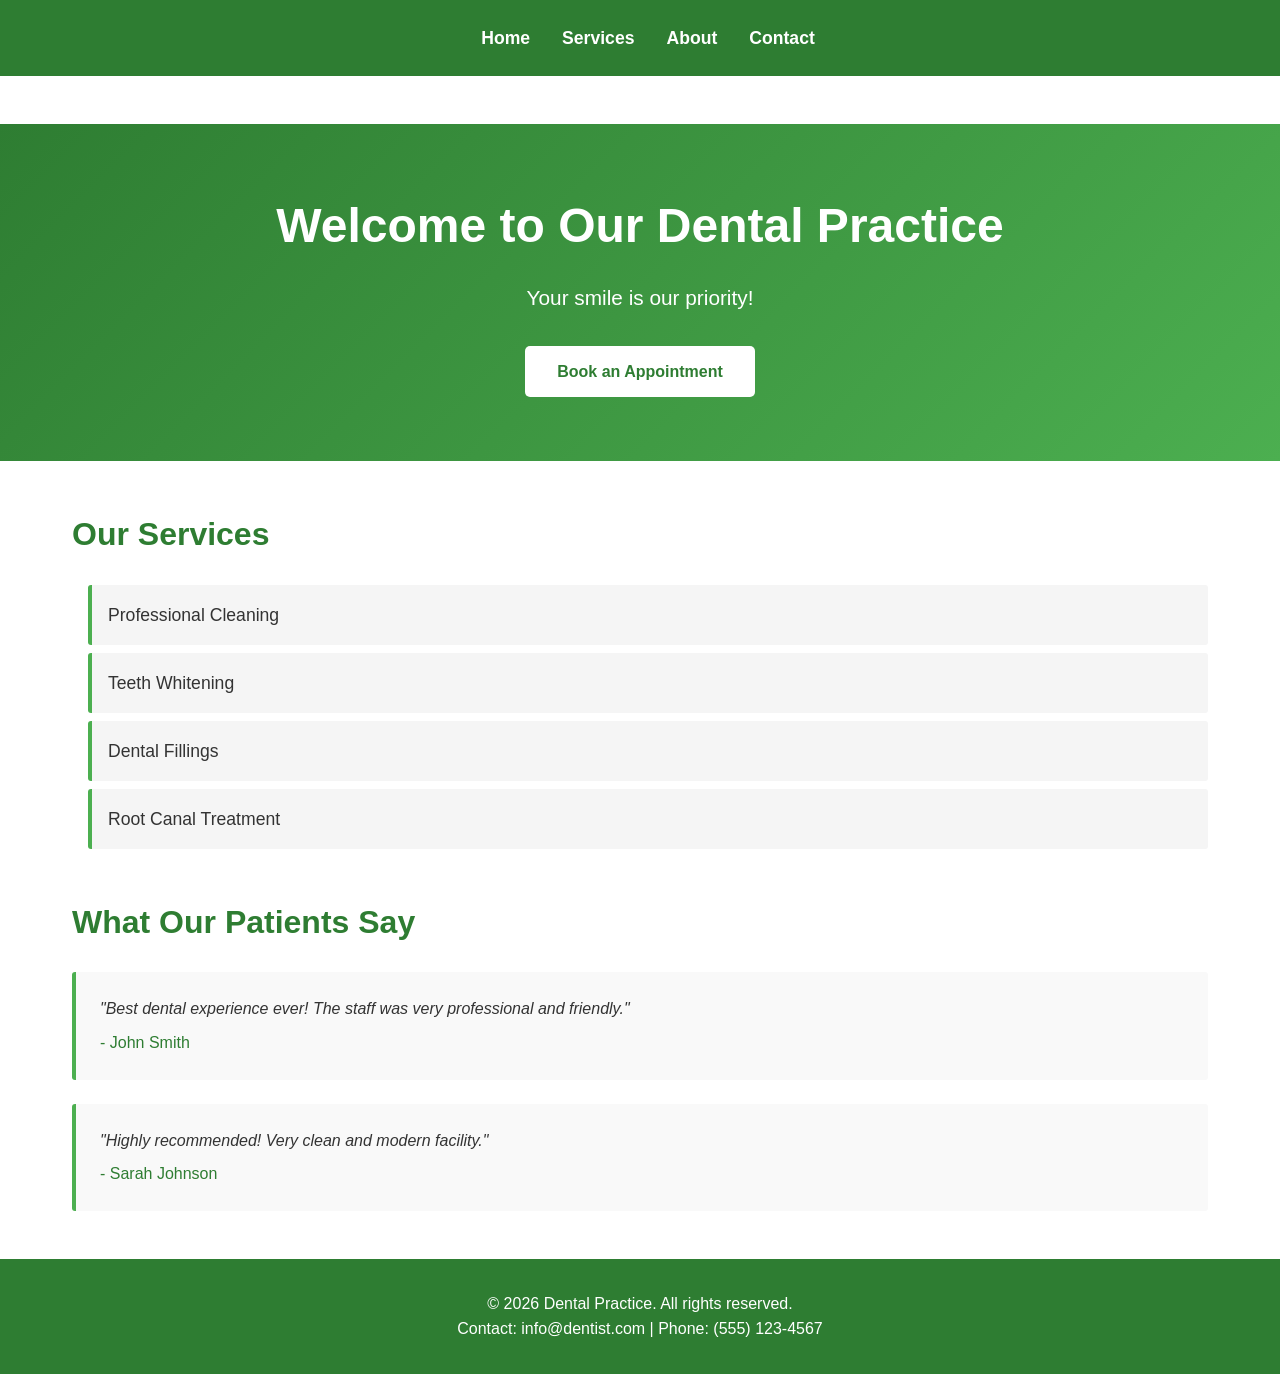
<file: index.html>
<!DOCTYPE html>
<html lang="en">
<head>
    <meta charset="UTF-8">
    <meta name="viewport" content="width=device-width, initial-scale=1.0">
    <link rel="stylesheet" href="styles.css">
    <title>Home - Dentist</title>
</head>
<body>
    <nav>
        <ul>
            <li><a href="index.html">Home</a></li>
            <li><a href="services.html">Services</a></li>
            <li><a href="about.html">About</a></li>
            <li><a href="contact.html">Contact</a></li>
        </ul>
    </nav>
    <header>
        <section class="hero">
            <h1>Welcome to Our Dental Practice</h1>
            <p>Your smile is our priority!</p>
            <a href="contact.html" class="btn">Book an Appointment</a>
        </section>
    </header>
    <main>
        <section class="services-preview">
            <h2>Our Services</h2>
            <ul>
                <li>Professional Cleaning</li>
                <li>Teeth Whitening</li>
                <li>Dental Fillings</li>
                <li>Root Canal Treatment</li>
            </ul>
        </section>
        <section class="testimonials">
            <h2>What Our Patients Say</h2>
            <blockquote>
                <p>"Best dental experience ever! The staff was very professional and friendly."</p>
                <cite>- John Smith</cite>
            </blockquote>
            <blockquote>
                <p>"Highly recommended! Very clean and modern facility."</p>
                <cite>- Sarah Johnson</cite>
            </blockquote>
        </section>
    </main>
    <footer>
        <p>&copy; 2026 Dental Practice. All rights reserved.</p>
        <p>Contact: info@dentist.com | Phone: (555) 123-4567</p>
    </footer>
    <script src="script.js"></script>
</body>
</html>
</file>
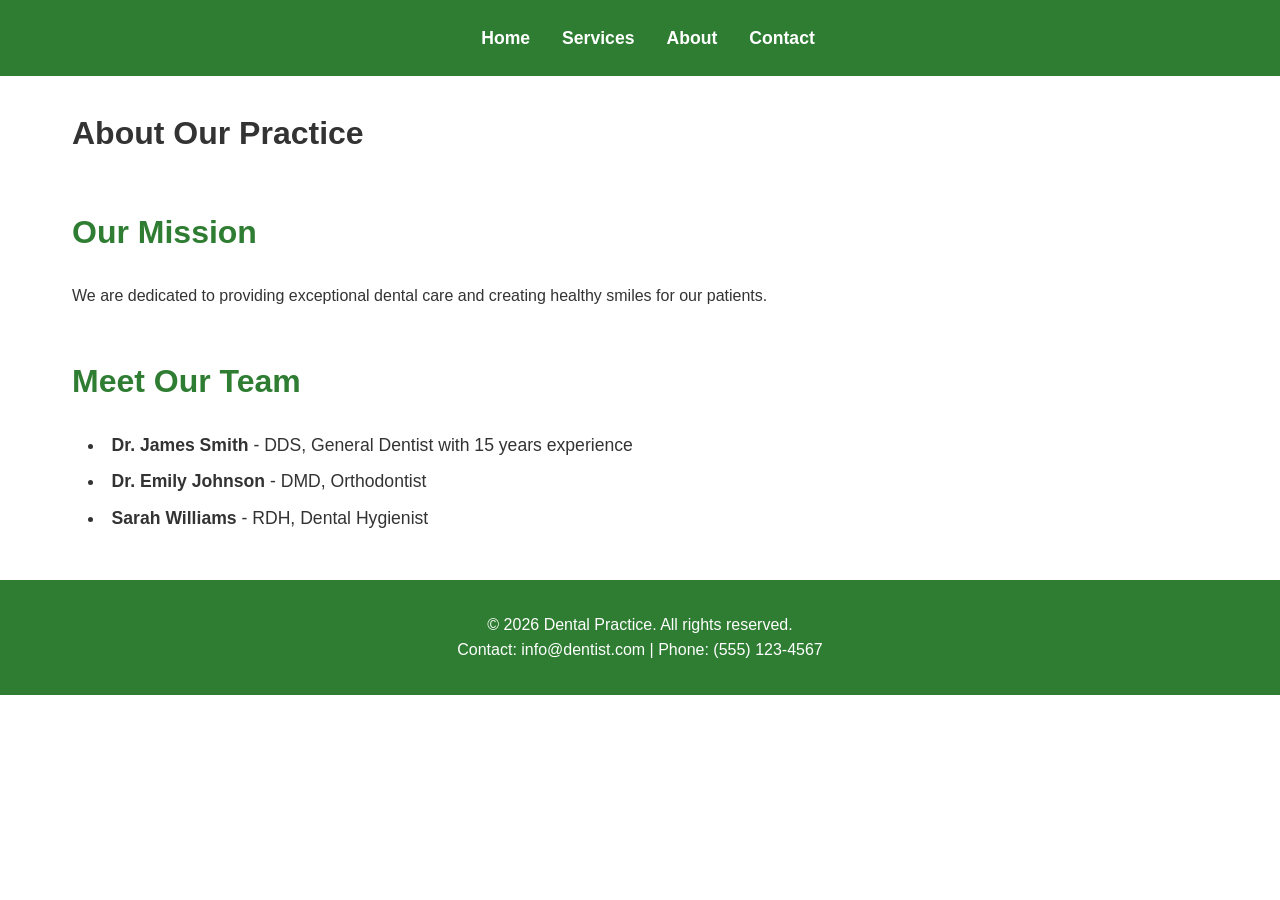
<file: about.html>
<!DOCTYPE html>
<html lang="en">
<head>
    <meta charset="UTF-8">
    <meta name="viewport" content="width=device-width, initial-scale=1.0">
    <link rel="stylesheet" href="styles.css">
    <title>About Us - Dental Practice</title>
</head>
<body>
    <nav>
        <ul>
            <li><a href="index.html">Home</a></li>
            <li><a href="services.html">Services</a></li>
            <li><a href="about.html">About</a></li>
            <li><a href="contact.html">Contact</a></li>
        </ul>
    </nav>
    <main>
        <h1>About Our Practice</h1>
        <section>
            <h2>Our Mission</h2>
            <p>We are dedicated to providing exceptional dental care and creating healthy smiles for our patients.</p>
        </section>
        <section>
            <h2>Meet Our Team</h2>
            <ul>
                <li><strong>Dr. James Smith</strong> - DDS, General Dentist with 15 years experience</li>
                <li><strong>Dr. Emily Johnson</strong> - DMD, Orthodontist</li>
                <li><strong>Sarah Williams</strong> - RDH, Dental Hygienist</li>
            </ul>
        </section>
    </main>
    <footer>
        <p>&copy; 2026 Dental Practice. All rights reserved.</p>
        <p>Contact: info@dentist.com | Phone: (555) 123-4567</p>
    </footer>
</body>
</html>
</file>
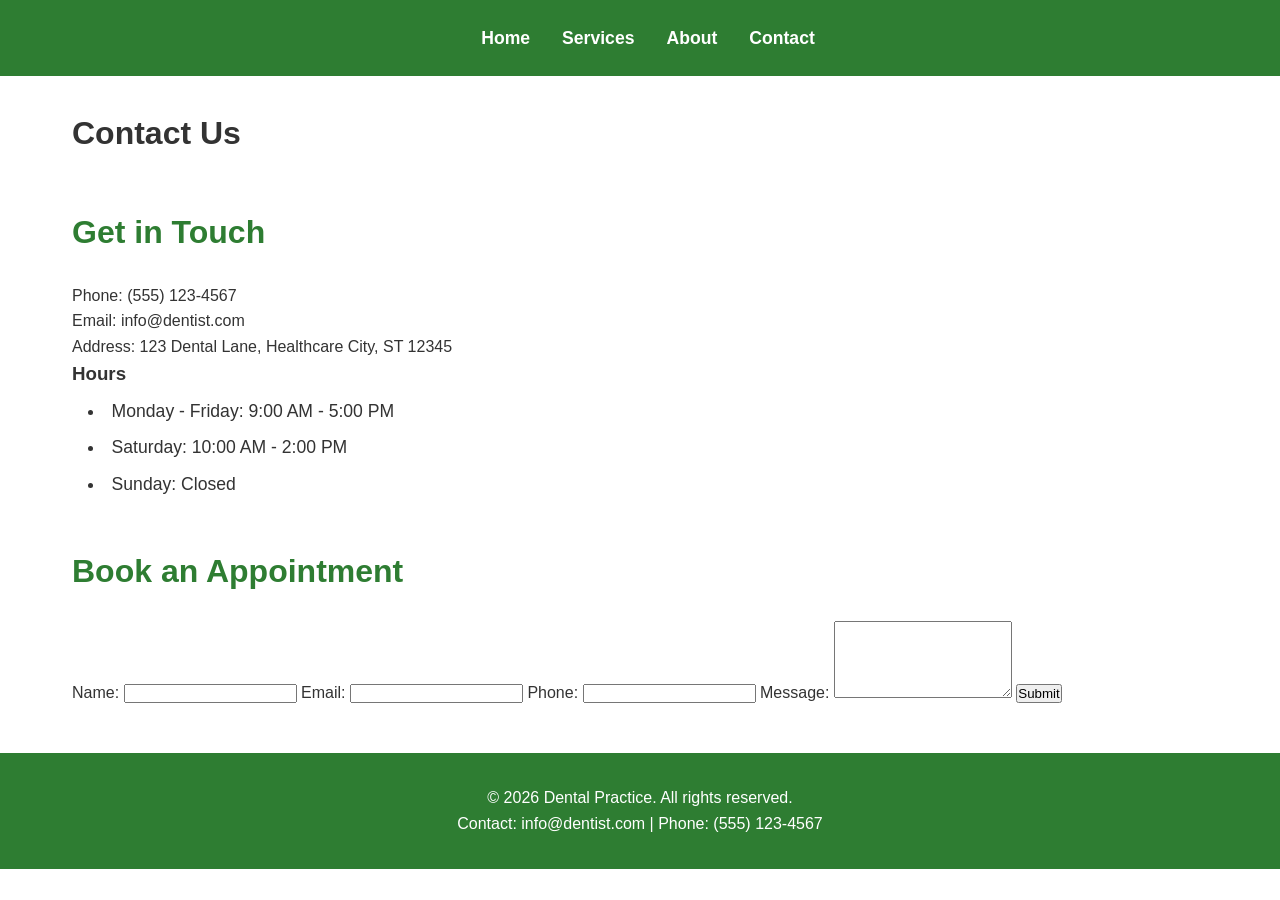
<file: contact.html>
<!DOCTYPE html>
<html lang="en">
<head>
    <meta charset="UTF-8">
    <meta name="viewport" content="width=device-width, initial-scale=1.0">
    <link rel="stylesheet" href="styles.css">
    <title>Contact Us - Dental Practice</title>
    <script src="script.js" defer></script>
</head>
<body>
    <nav>
        <ul>
            <li><a href="index.html">Home</a></li>
            <li><a href="services.html">Services</a></li>
            <li><a href="about.html">About</a></li>
            <li><a href="contact.html">Contact</a></li>
        </ul>
    </nav>
    <main>
        <h1>Contact Us</h1>
        <section>
            <h2>Get in Touch</h2>
            <p>Phone: (555) 123-4567</p>
            <p>Email: info@dentist.com</p>
            <p>Address: 123 Dental Lane, Healthcare City, ST 12345</p>
            <h3>Hours</h3>
            <ul>
                <li>Monday - Friday: 9:00 AM - 5:00 PM</li>
                <li>Saturday: 10:00 AM - 2:00 PM</li>
                <li>Sunday: Closed</li>
            </ul>
        </section>
        <section>
            <h2>Book an Appointment</h2>
            <form id="contact-form">
                <label for="name">Name:</label>
                <input type="text" id="name" name="name" required>
                <label for="email">Email:</label>
                <input type="email" id="email" name="email" required>
                <label for="phone">Phone:</label>
                <input type="tel" id="phone" name="phone" required>
                <label for="message">Message:</label>
                <textarea id="message" name="message" rows="5" required></textarea>
                <button type="submit">Submit</button>
            </form>
        </section>
    </main>
    <footer>
        <p>&copy; 2026 Dental Practice. All rights reserved.</p>
        <p>Contact: info@dentist.com | Phone: (555) 123-4567</p>
    </footer>
    <script src="script.js"></script>
</body>
</html>
</file>
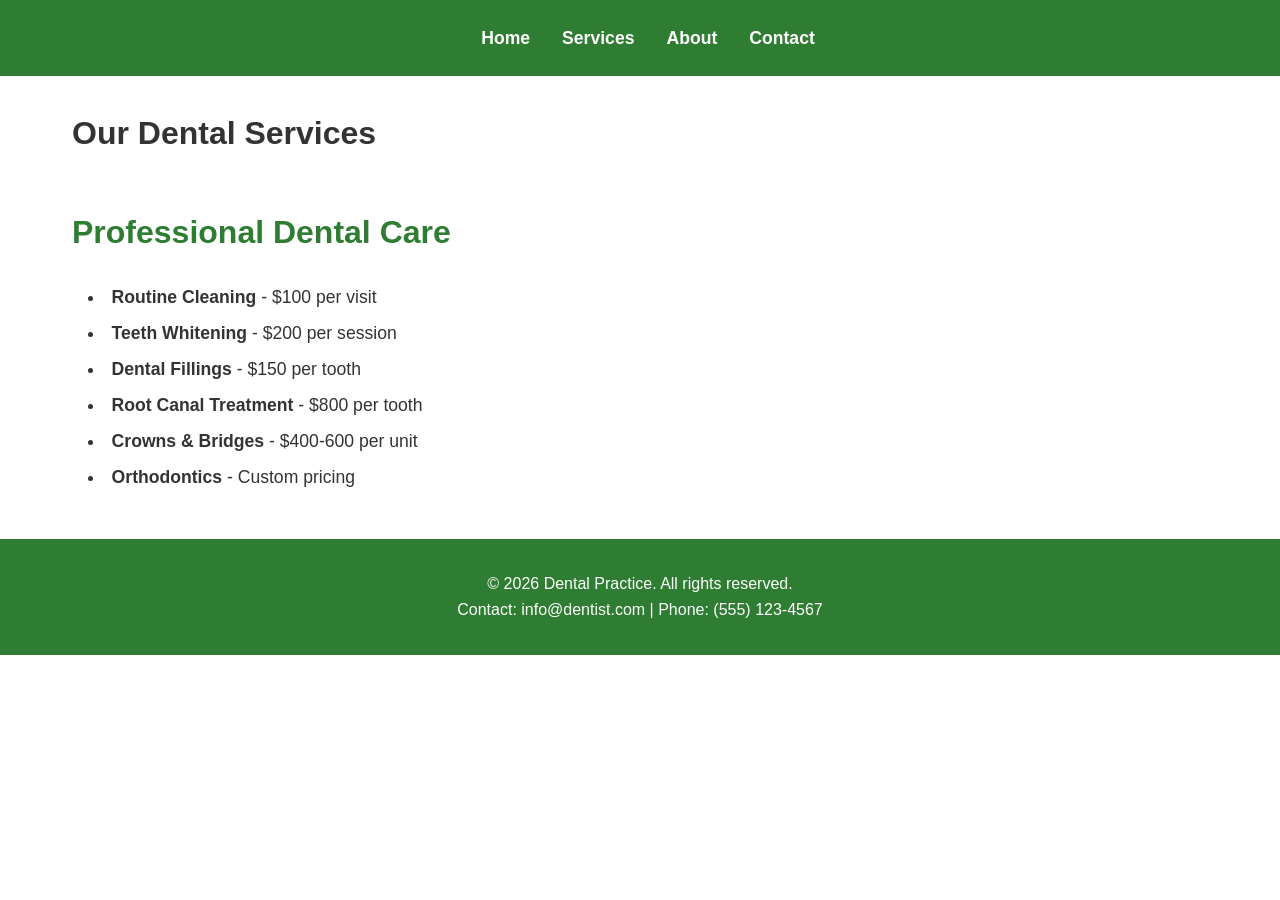
<file: services.html>
<!DOCTYPE html>
<html lang="en">
<head>
    <meta charset="UTF-8">
    <meta name="viewport" content="width=device-width, initial-scale=1.0">
    <link rel="stylesheet" href="styles.css">
    <title>Services - Dental Practice</title>
</head>
<body>
    <nav>
        <ul>
            <li><a href="index.html">Home</a></li>
            <li><a href="services.html">Services</a></li>
            <li><a href="about.html">About</a></li>
            <li><a href="contact.html">Contact</a></li>
        </ul>
    </nav>
    <main>
        <h1>Our Dental Services</h1>
        <section>
            <h2>Professional Dental Care</h2>
            <ul>
                <li><strong>Routine Cleaning</strong> - $100 per visit</li>
                <li><strong>Teeth Whitening</strong> - $200 per session</li>
                <li><strong>Dental Fillings</strong> - $150 per tooth</li>
                <li><strong>Root Canal Treatment</strong> - $800 per tooth</li>
                <li><strong>Crowns & Bridges</strong> - $400-600 per unit</li>
                <li><strong>Orthodontics</strong> - Custom pricing</li>
            </ul>
        </section>
    </main>
    <footer>
        <p>&copy; 2026 Dental Practice. All rights reserved.</p>
        <p>Contact: info@dentist.com | Phone: (555) 123-4567</p>
    </footer>
</body>
</html>
</file>
<file: styles.css>
:root {
  --primary-color: #2E7D32;
  --secondary-color: #ffffff;
  --accent-color: #4CAF50;
  --font-family: 'Segoe UI', Tahoma, Geneva, Verdana, sans-serif;
}

* {
  margin: 0;
  padding: 0;
  box-sizing: border-box;
}

body {
  font-family: var(--font-family);
  background-color: var(--secondary-color);
  color: #333;
  line-height: 1.6;
}

nav {
  background-color: var(--primary-color);
  padding: 1rem;
  position: sticky;
  top: 0;
  z-index: 100;
}

nav ul {
  list-style: none;
  display: flex;
  justify-content: center;
  gap: 2rem;
  flex-wrap: wrap;
}

nav a {
  color: var(--secondary-color);
  text-decoration: none;
  font-weight: bold;
  transition: color 0.3s;
}

nav a:hover {
  color: var(--accent-color);
}

.hero {
  background: linear-gradient(135deg, var(--primary-color), var(--accent-color));
  color: var(--secondary-color);
  padding: 4rem 2rem;
  text-align: center;
  animation: slideIn 0.8s ease-in;
}

.hero h1 {
  font-size: 3rem;
  margin-bottom: 1rem;
}

.hero p {
  font-size: 1.3rem;
  margin-bottom: 2rem;
}

.btn {
  background-color: var(--secondary-color);
  color: var(--primary-color);
  padding: 0.8rem 2rem;
  border-radius: 5px;
  text-decoration: none;
  font-weight: bold;
  transition: background-color 0.3s;
  display: inline-block;
}

.btn:hover {
  background-color: #f0f0f0;
}

main {
  max-width: 1200px;
  margin: 2rem auto;
  padding: 0 2rem;
}

section {
  margin: 3rem 0;
}

h2 {
  color: var(--primary-color);
  margin-bottom: 1.5rem;
  font-size: 2rem;
}

ul {
  list-style-position: inside;
  margin-left: 1rem;
}

li {
  margin: 0.5rem 0;
  font-size: 1.1rem;
}

.services-preview ul li {
  list-style: none;
  background-color: #f5f5f5;
  padding: 1rem;
  margin: 0.5rem 0;
  border-left: 4px solid var(--accent-color);
  border-radius: 3px;
}

.testimonials blockquote {
  background-color: #f9f9f9;
  border-left: 4px solid var(--accent-color);
  padding: 1.5rem;
  margin: 1.5rem 0;
  border-radius: 3px;
  font-style: italic;
}

.testimonials cite {
  display: block;
  margin-top: 0.5rem;
  color: var(--primary-color);
  font-style: normal;
}

footer {
  background-color: var(--primary-color);
  color: var(--secondary-color);
  text-align: center;
  padding: 2rem;
  margin-top: 3rem;
}

@keyframes slideIn {
  from {
    opacity: 0;
    transform: translateY(-20px);
  }
  to {
    opacity: 1;
    transform: translateY(0);
  }
}

@media (max-width: 768px) {
  .hero h1 {
    font-size: 2rem;
  }
  nav ul {
    gap: 1rem;
  }
  main {
    padding: 0 1rem;
  }
}
</file>
